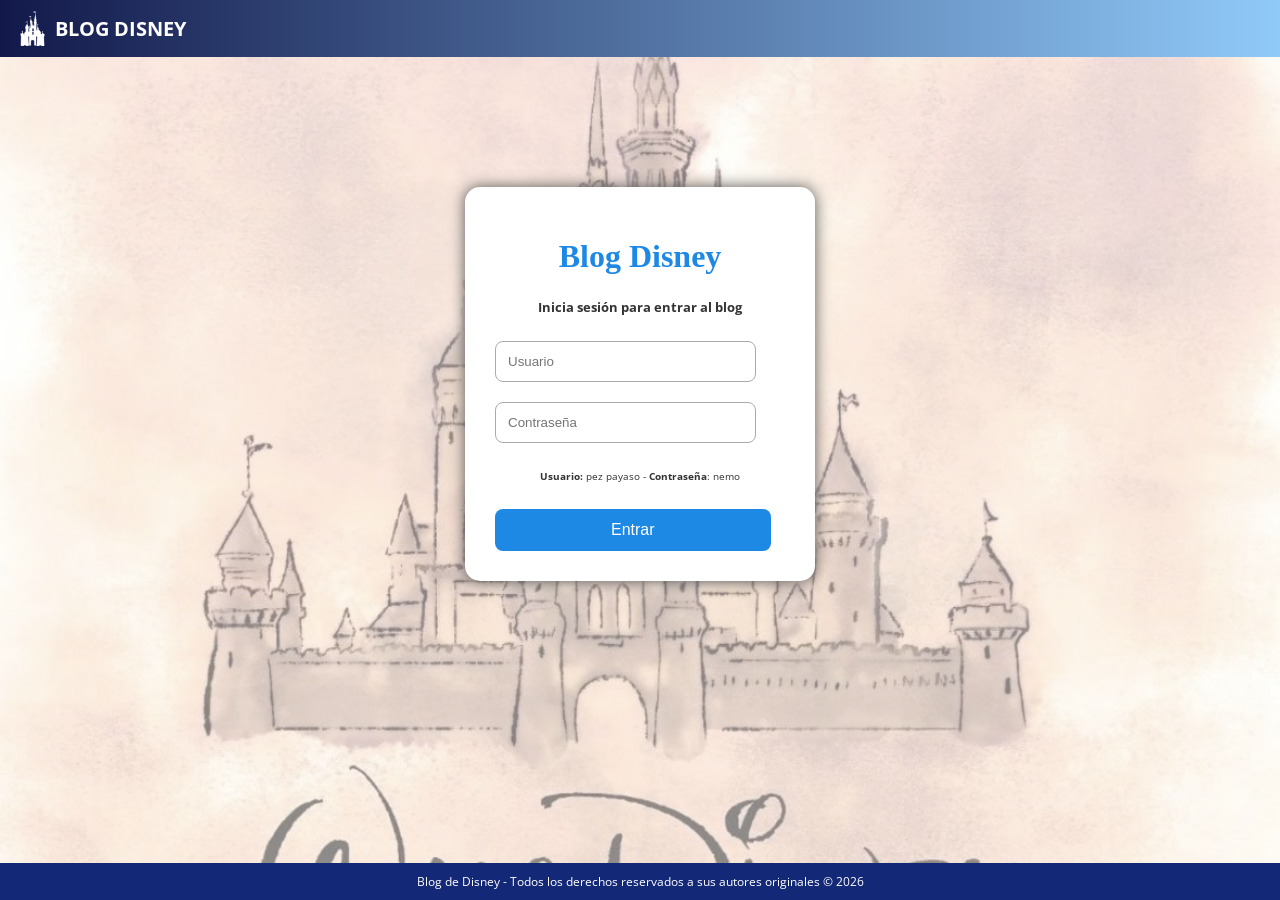
<file: index.html>
<!DOCTYPE html>
<html lang="es">
<head>
    <meta charset="UTF-8"> <!-- Establece el conjunto de caracteres a UTF-8 -->
    <meta name="viewport" content="width=device-width, initial-scale=1.0"> <!-- Ajusta la vista para dispositivos móviles -->
    <title>Mis peliculas favoritas Disney</title> <!-- Título de la página -->
	
    <link rel="preconnect" href="https://fonts.googleapis.com">			<!-- Tres lineas para la insercion de tipografia especial -->
    <link rel="preconnect" href="https://fonts.gstatic.com" crossorigin>
    <link href="https://fonts.googleapis.com/css2?family=Open+Sans:ital,wght@0,300..800;1,300..800&display=swap" rel="stylesheet">
	<link rel="stylesheet" href="assets/css/style.css"> <!-- Enlaza el archivo CSS -->
</head>

<body class="login-body">		<!-- Manda llamar el diseño del cuarpo de todas las paginas -->

    <header>		<!-- Informacion para lo que contendra la barra de la cabeza de la pagina y el fondo de pantalla -->
		<div class="logo-titulo">
			<img src="assets/img/castillo-limpio.png" alt="Castillo Disney" class="logo">
			<h1 class="titulo-principal">BLOG DISNEY</h1> <!-- Título principal -->
		</div>
    </header>

	<main>
    	<div class="login-box">		<!-- Contenedor de la caja de login, y sus propiedades en css -->
			<h1>Blog Disney</h1>
			
			<p><b>Inicia sesión para entrar al blog</b></p> 	<!-- Subtitulo y sus propiedades -->

			<form action="Blog-inicio.html">			<!-- Propiedades necesarias para acceder al sitio por medio del login -->
				<input type="text" placeholder="Usuario" required>		<!-- campo para agregar el texto de usuario -->
				<input type="password" placeholder="Contraseña" required>  <!-- Campo para agregar el texto de la contraseña -->
				
				<p class="pass"><b>Usuario:</b> pez payaso - <b>Contraseña</b>: nemo</p>  <!-- Informacion para saber el usuario y contraseña -->
				
				<button type="submit">Entrar</button>  <!-- Boton para dar clic y acceder al sitio -->
			</form>			
		</div>
	</main>
    

 <!-- Diseño del Footer o pie de pagina llamando CSS  -->
	<footer>
        Blog de Disney - Todos los derechos reservados a sus autores originales &copy; 2026 <!-- Pie de página con derechos de autor -->
    </footer>

    <script src="assets/js/main.js"></script> <!-- Enlaza el archivo JavaScript -->

</body>
</html>
</file>
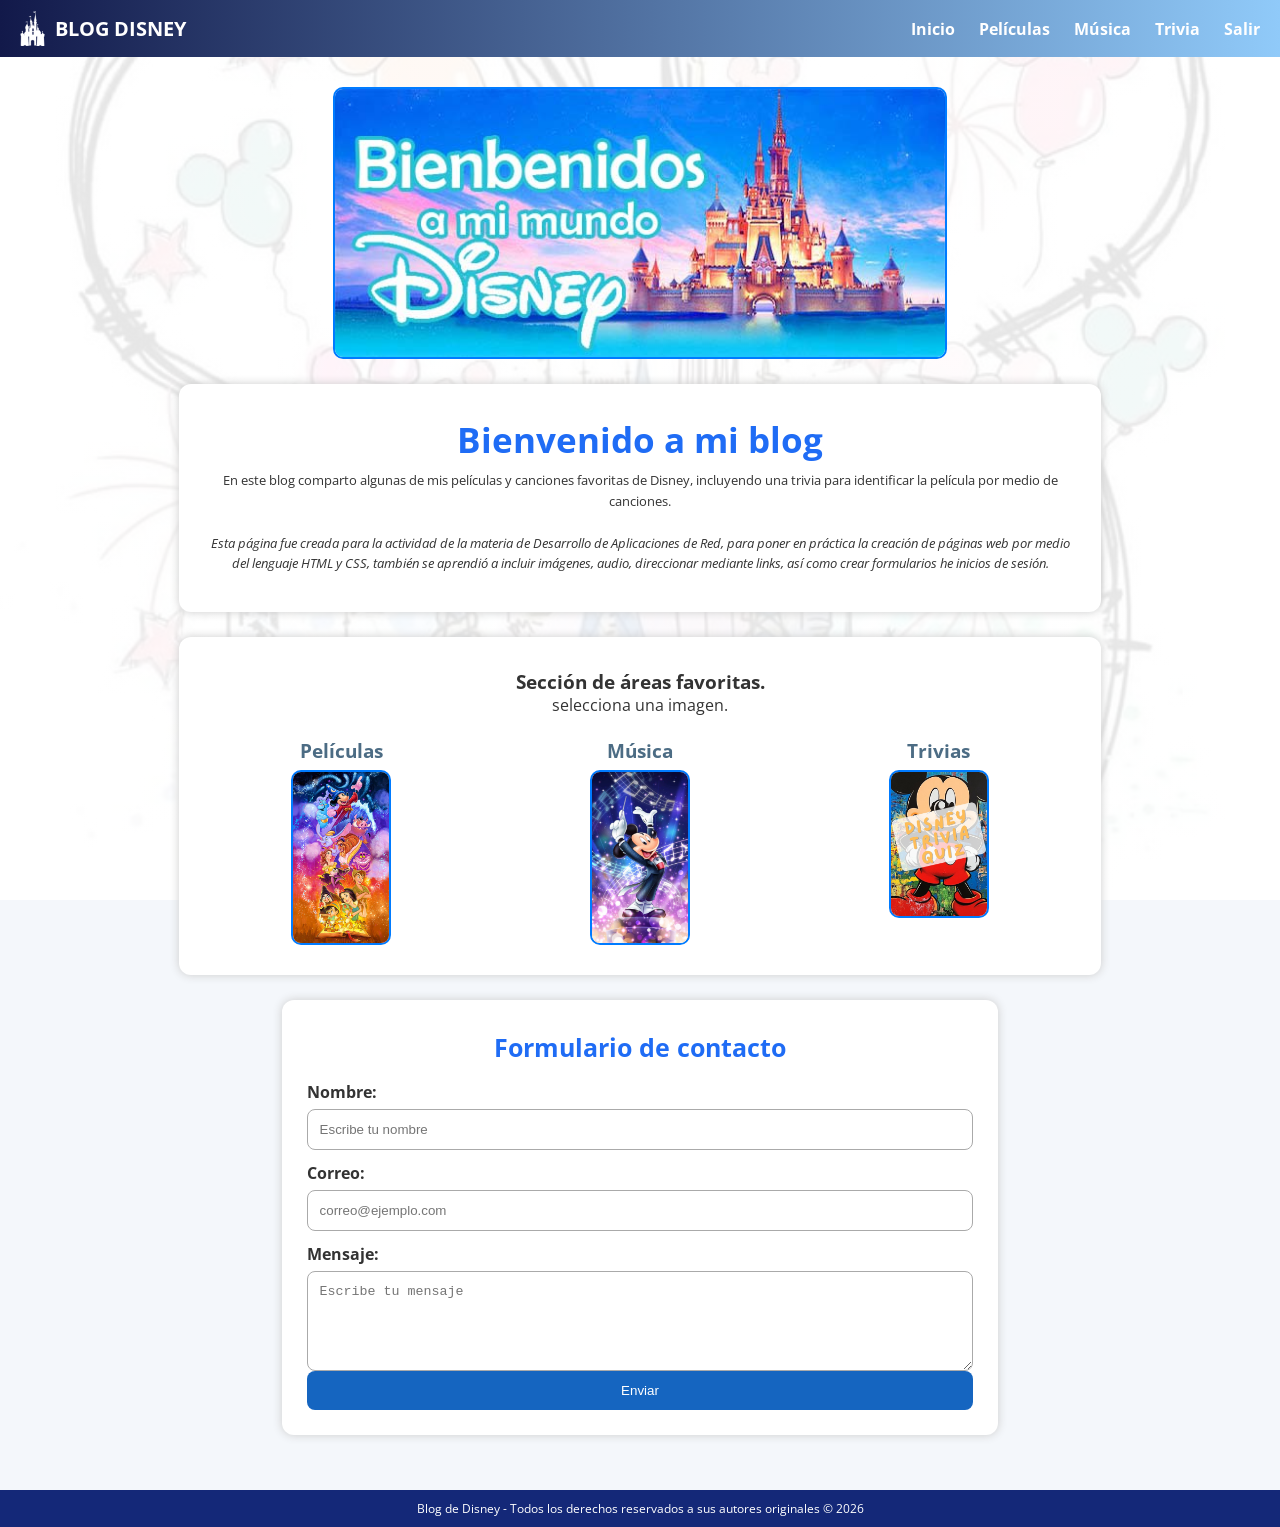
<file: Blog-inicio.html>
<!DOCTYPE html>
<html lang="es">
<head>
    <meta charset="UTF-8"> <!-- Establece el conjunto de caracteres a UTF-8 -->
    <meta name="viewport" content="width=device-width, initial-scale=1.0"> <!-- Ajusta la vista para dispositivos móviles -->
    <title>Incio - Blog de Disney</title> 	<!-- Título de la página -->
	
	<link rel="preconnect" href="https://fonts.googleapis.com">		<!-- Tres lineas para la insercion de tipografia especial -->
    <link rel="preconnect" href="https://fonts.gstatic.com" crossorigin>
    <link href="https://fonts.googleapis.com/css2?family=Open+Sans:ital,wght@0,300..800;1,300..800&display=swap" rel="stylesheet">
	<link rel="stylesheet" href="assets/css/style.css"> <!-- Enlace al archivo CSS modificado -->
</head>

<body class="body-trivia">	<!-- Manda llamar el diseño del cuerpo de todas las paginas -->

<!-- Diseño de la barra Top -->
    <header>				<!-- Informacion para lo que contendra la barra de la cabeza de la pagina y el fondo de pantalla -->
        <div class="logo-titulo">
			<img src="assets/img/castillo-limpio.png" alt="Castillo Disney" class="logo">
			<h1 class="titulo-principal">BLOG DISNEY</h1> <!-- Título principal -->
		</div>
		
        <nav>		<!-- Diseño de la cabeza de la pagina solicitud 01 de la actividad  contenedor de barra de menú -->
		
            <a href="Blog-inicio.html">Inicio</a> <!-- Enlace a la página de inicio -->
            <a href="peliculas.html">Películas</a> <!-- Enlace a la página de Peliculas favoritas -->
            <a href="musica.html">Música</a> <!-- Enlace a la página de Musica favorita -->
            <a href="trivia.html">Trivia</a> <!-- Enlace a la página de Video favorito -->
            <a href="index.html">Salir</a> <!-- Botón de salida que redirige a la página de login -->
            
        </nav>
    </header>


<!-- Diseño del Cuerpo Pagina -->
    <main>
	
        <img src="assets/img/banner2.jpg" alt="Imagen de Disney" class="imagen-disney"> <!-- Imagen del banner de incio, manda llamar estilo -->
		
        <section class="caja-inicio"> 		<!-- Incio de la agrupacion del texto explicatorio y su estilo en la caja contenedora -->
            <h2>Bienvenido a mi blog</h2>
            <p>								<!-- Se inicia el parrafo de texto -->
                En este blog comparto algunas de mis películas y canciones favoritas de Disney,
				incluyendo una trivia para identificar la película por medio de canciones. <br><br>
				
                <i>Esta página fue creada para la actividad de la materia de Desarrollo de Aplicaciones de Red,
				para poner en práctica la creación de páginas web por medio del lenguaje HTML y CSS,
				también se aprendió a incluir imágenes, audio, direccionar mediante links, así como crear
				formularios he inicios de sesión.</i>			 <!-- Se implementa etiqueta para tipografia tipo italica -->

            </p>
        </section>		
		
		<section class="caja-inicio">		<!-- Agrupacion de la información dentro de la sección de favoritos -->
			<h3>Sección de áreas favoritas.</h3>
			<p class="p2">selecciona una imagen.</p>
			
			<div class="inicios">		<!-- Incio del contenedor del apartedo de sección de favoritos -->
				<div class="inicio">	<!-- Contenedor y estilo de la imagen y direccionamiento de películas -->
					<h3>Películas</h3>
					<a href="peliculas.html"><img src="assets/img/pelicula.jpg" alt="Vista de Peliculas favoritas"></a> <!-- Imagen de Peliculas favoritas -->
				</div>
				
				<div class="inicio">	<!-- Contenedor y estilo de la imagen y direccionamiento de Música -->
					<h3>Música</h3>
					<a href="musica.html"><img src="assets/img/musica.jpg" alt="Vista de Italia"></a> <!-- Imagen de Italia -->
				</div>
				
				<div class="inicio">	<!-- Contenedor y estilo de la imagen y direccionamiento de Trivias -->
					<h3>Trivias</h3>
					<a href="trivia.html"><img src="assets/img/trivia.jpg" alt="Vista de Japón"></a> <!-- video de trivia -->
				</div>
				
			</div>
		</section>
	
	
	<!-- Formulario de contacto -->
	
        <section id="contacto">			<!-- Agrupacion de la informacion del formulario -->
            <h2>Formulario de contacto</h2>

            <form onsubmit="enviarFormulario(event)">	<!-- Estructura para crear el formulario -->
                <label>Nombre:</label>					<!-- Titulo de la barra donde escribes la respuesta al formulario -->
                <input type="text" id="nombre" placeholder="Escribe tu nombre" required>	<!-- caja del formulario -->

                <label>Correo:</label>					<!-- Titulo de la barra donde escribes la respuesta al formulario -->
                <input type="email" id="correo" placeholder="correo@ejemplo.com" required>	<!-- caja del formulario -->

                <label>Mensaje:</label>					<!-- Titulo de la barra donde escribes la respuesta al formulario -->
                <textarea id="mensaje" placeholder="Escribe tu mensaje" required></textarea>	<!-- caja del formulario -->

                <button type="submit">Enviar</button>		<!-- funcio del Botón y su estilo -->
            </form>
			
        </section>
		
    </main>
	
<!-- Diseño del Footer  -->
	<footer>
        Blog de Disney - Todos los derechos reservados a sus autores originales &copy; 2026 <!-- Pie de página con derechos de autor -->
    </footer>
	
</body>
</html>
</file>
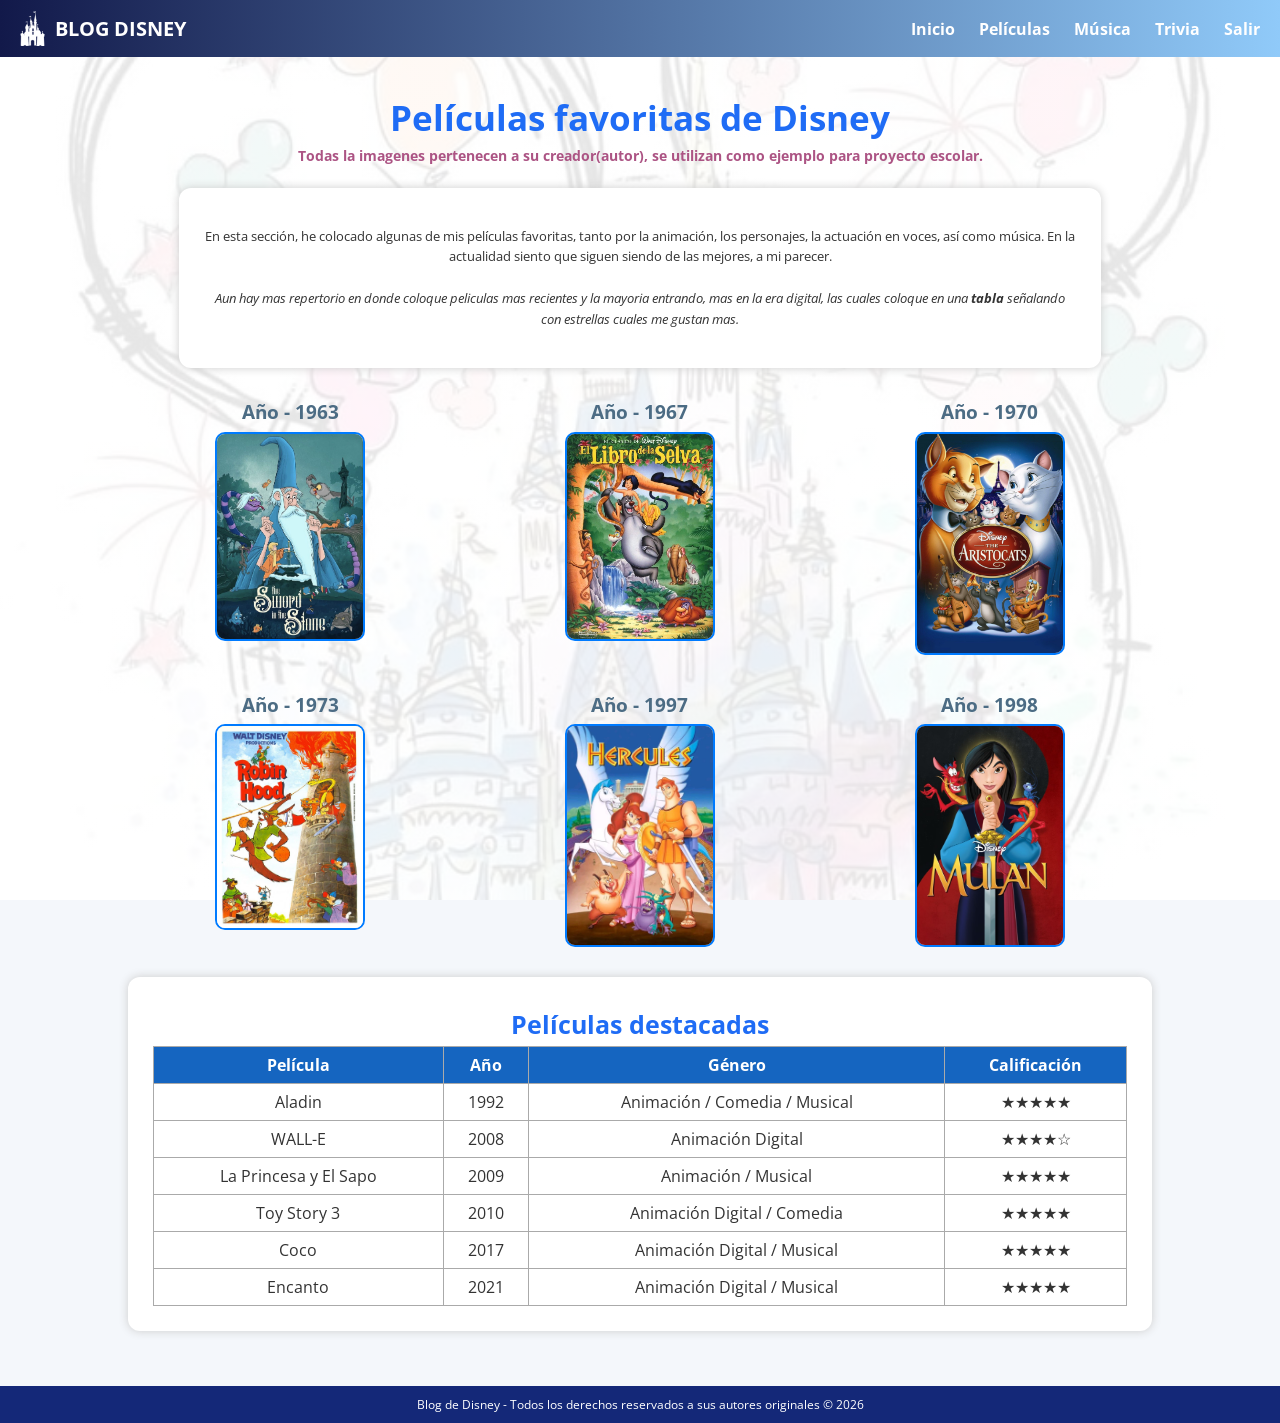
<file: peliculas.html>
<!DOCTYPE html>
<html lang="es">
<head>
    <meta charset="UTF-8"> <!-- Establece el conjunto de caracteres a UTF-8 -->
    <meta name="viewport" content="width=device-width, initial-scale=1.0"> <!-- Ajusta la vista para dispositivos móviles -->
    <title>Películas Favoritas - Disney</title>
	<link rel="preconnect" href="https://fonts.googleapis.com">		<!-- Tres lineas para la insercion de tipografia especial -->
    <link rel="preconnect" href="https://fonts.gstatic.com" crossorigin>
    <link href="https://fonts.googleapis.com/css2?family=Open+Sans:ital,wght@0,300..800;1,300..800&display=swap" rel="stylesheet">
    <link rel="stylesheet" href="assets/css/style.css"> <!-- Enlace al archivo CSS modificado -->
</head>


<body class="body-trivia">	<!-- Manda llamar el diseño del cuerpo de todas las paginas -->

<!-- Diseño de la barra Top -->
    <header>				<!-- Informacion para lo que contendra la barra de la cabeza de la pagina y el fondo de pantalla -->
        <div class="logo-titulo">
			<img src="assets/img/castillo-limpio.png" alt="Castillo Disney" class="logo">
			<h1 class="titulo-principal">BLOG DISNEY</h1> <!-- Título principal -->
		</div>
		
        <nav>		<!-- Diseño de la cabeza de la pagina solicitud 01 de la actividad -->
		
            <a href="Blog-inicio.html">Inicio</a> <!-- Enlace a la página de inicio -->
            <a href="peliculas.html">Películas</a> <!-- Enlace a la página de Peliculas favoritas -->
            <a href="musica.html">Música</a> <!-- Enlace a la página de Musica favorita -->
            <a href="trivia.html">Trivia</a> <!-- Enlace a la página de Video favorito -->
            <a href="index.html">Salir</a> <!-- Botón de salida que redirige a la página de login -->
            
        </nav>
    </header>

<!-- Diseño del Cuerpo Pagina -->

    <main>
        <h2>Películas favoritas de Disney</h2>		<!-- Titulos y subtitulos de la sección -->
		<h4>Todas la imagenes pertenecen a su creador(autor), 
			se utilizan como ejemplo para proyecto escolar.</h4>
			
        <section class="caja-inicio">				<!-- Agrupación de los elementos del texto -->
            <p>										<!-- Inicio del parrafo, el texto contiene etiquetas para letras cursivas, y negritas -->
                En esta sección, he colocado algunas de mis películas favoritas, 
				tanto por la animación, los personajes, la actuación en voces, así como música. 
				En la actualidad siento que siguen siendo de las mejores, a mi parecer. <br><br>
				<i>Aun hay mas repertorio en donde coloque peliculas mas recientes y la mayoria entrando,
				mas en la era digital, las cuales coloque en una <b>tabla</b> señalando con estrellas cuales
				me gustan mas.</i>

            </p>
        </section>
  
        <div class="destinos">					<!-- Contenedor principal de todos los elementos relacionados con la sección y el diseño de cada renglón -->
            <div class="destino">				<!-- Contenedor individual para el titulo del ejemplo de la pelicula y la imagen que se manda llamar para este caso-->
                <h3>Año - 1963</h3>
                <img src="assets/img/espada.jpg"> <!-- Imagen de Pelicula La espada en la Piedra -->
            </div>
            <div class="destino">				<!-- A partir de este contenedor, se repite las veces necesarias segun se necesite para hacer la estuctura de cada ejemplo -->
                <h3>Año - 1967</h3>
                <img src="assets/img/libro.jpg" > <!-- Imagen de Pelicula El libro de la selva -->
            </div>
            <div class="destino">				<!-- En cada contenedor se manda llamar un estilo el cual le da diseño a cada titulo e imagen del ejemplo --> 
                <h3>Año - 1970</h3>
                <img src="assets/img/aristogatos.jpg"> <!-- Imagen de Pelicula Los Aristogatos -->
            </div>

			<div class="destino">
                <h3>Año - 1973</h3>
                <img src="assets/img/robin.jpg"> <!-- Imagen de Pelicula Robin Hood -->
            </div>
			<div class="destino">
                <h3>Año - 1997</h3>
                <img src="assets/img/hercules2.jpg"> <!-- Imagen de Pelicula Hercules -->
            </div>
			<div class="destino">
                <h3>Año - 1998</h3>
                <img src="assets/img/mulan.jpg"> <!-- Imagen de Pelicula Mulan -->
            </div>
        </div>
		
		<!-- Tabla de películas -->
        <section class="table">					<!-- Agrupación de toda la sección de la tabla, titulos, tabla e información que va dentro de la tabla -->
            <h2>Películas destacadas</h2>

            <table>								<!-- Etiqueta para la agupacion de cada linea y columna en la tabla -->
                <tr>							<!-- Contenedor del renglón de los titulos de las columnas y su diseño -->
                    <th>Película</th>			<!-- etiqueta que nos da el diseño y permite colocar los datos que se quieren mostrar -->
                    <th>Año</th>					<!-- y asi para el llenado de cada columna del renglón de titulos -->
                    <th>Género</th>
                    <th>Calificación</th>
                </tr>
				<tr>							<!-- Contenedor del renglón de la informacón de cada pelicula agregada y su diseño -->
                    <td>Aladin</td>				<!-- Etiqueta que nos permite colocar la información del nombre de la pelicula y su diseño -->
                    <td>1992</td>				<!-- Etiqueta que nos permite colocar la información del fecha de creación de la pelicula y su diseño -->
                    <td>Animación / Comedia / Musical</td>	<!-- Etiqueta que nos permite colocar la información del Genero de la pelicula y su diseño -->
                    <td>★★★★★</td>			<!-- Etiqueta que nos permite colocar estrellas para darle una alificacion agrado a la pelicula y su diseño -->
                </tr>
				<tr>				<!-- Esta estuctura se repetie en toda la información que se coloque en cada renglón de las peliculas que se quieran agregar -->
                    <td>WALL-E</td>
                    <td>2008</td>
                    <td>Animación Digital</td>
                    <td>★★★★☆</td>
                </tr>
                <tr>
                    <td>La Princesa y El Sapo</td>
                    <td>2009</td>
                    <td>Animación / Musical</td>
                    <td>★★★★★</td>
                </tr>
				<tr>
                    <td>Toy Story 3</td>
                    <td>2010</td>
                    <td>Animación Digital / Comedia</td>
                    <td>★★★★★</td>
                </tr>
                <tr>
                    <td>Coco</td>
                    <td>2017</td>
                    <td>Animación Digital / Musical</td>
                    <td>★★★★★</td>
                </tr>
                <tr>
                    <td>Encanto</td>
                    <td>2021</td>
                    <td>Animación Digital / Musical</td>
                    <td>★★★★★</td>
                </tr>
            </table>
        </section>
		
    </main>


<!-- Diseño del Footer  -->
	<footer>
        Blog de Disney - Todos los derechos reservados a sus autores originales &copy; 2026 <!-- Pie de página con derechos de autor -->
    </footer>
	
</body>
</html>
</file>
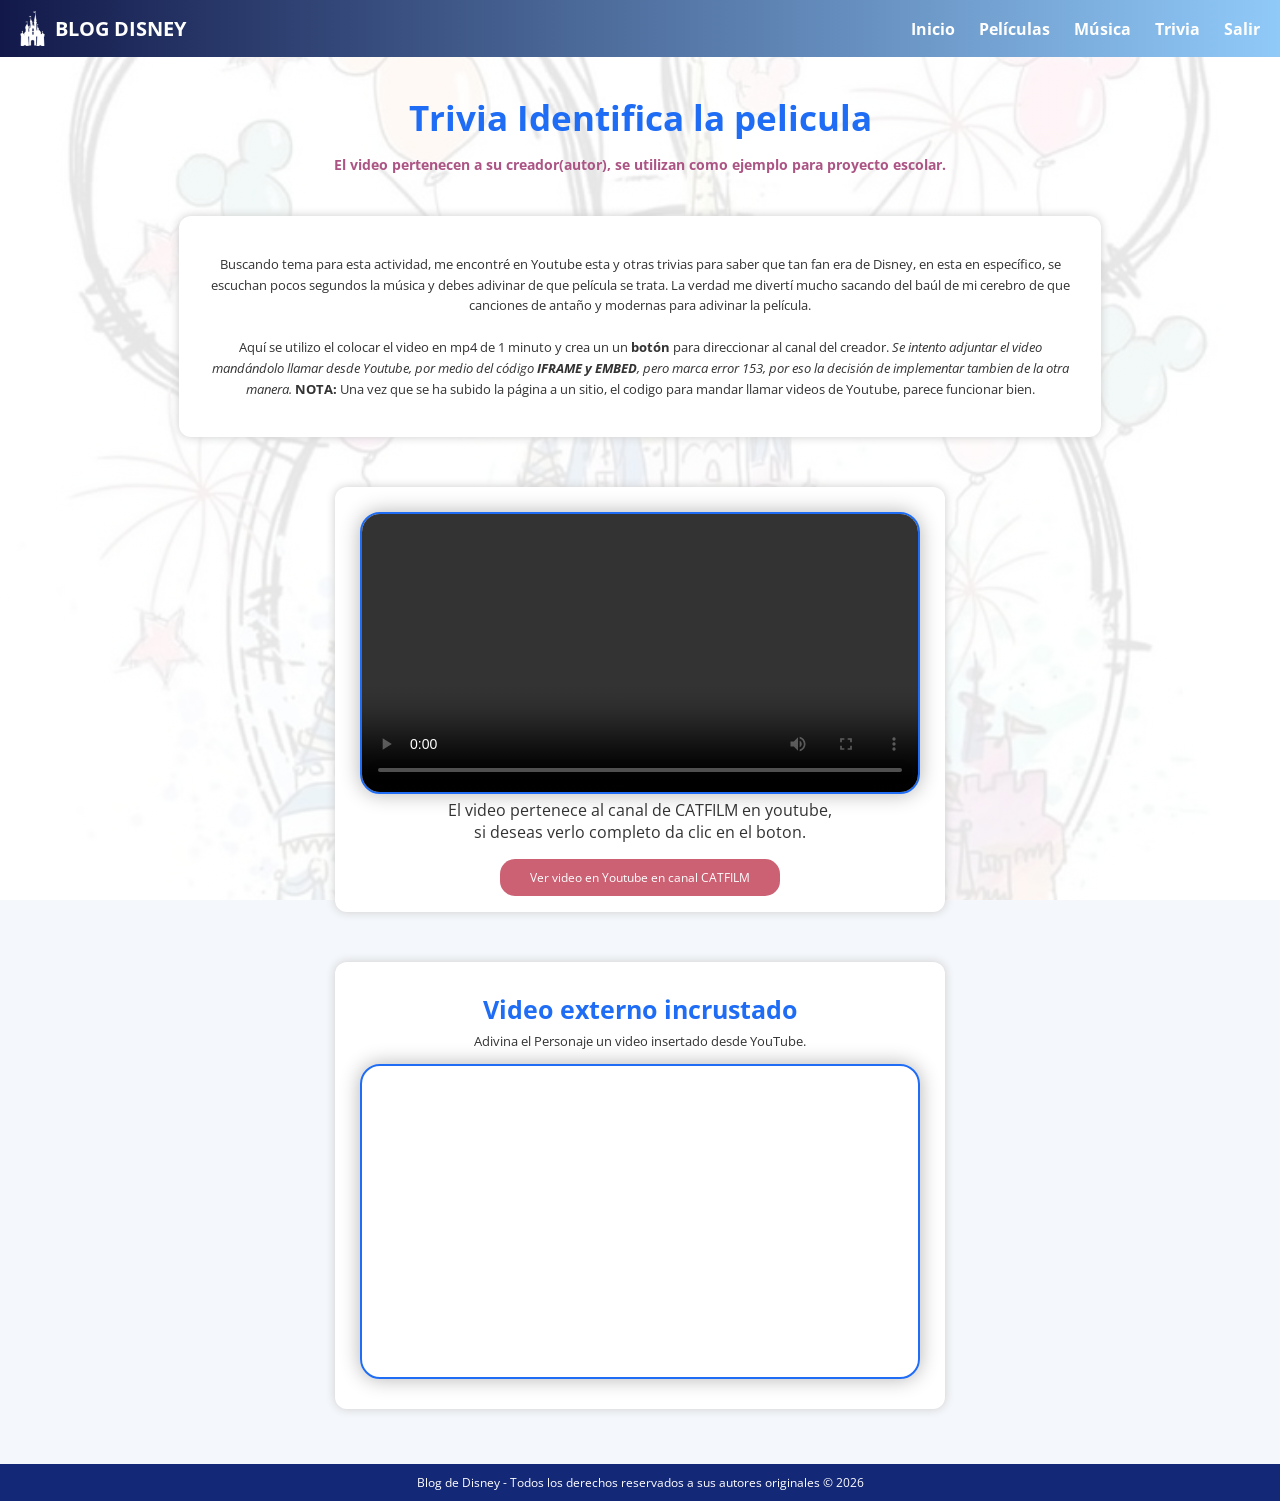
<file: trivia.html>
<!DOCTYPE html>
<html lang="es">
<head>
    <meta charset="UTF-8"> <!-- Establece el conjunto de caracteres a UTF-8 -->
    <meta name="viewport" content="width=device-width, initial-scale=1.0"> <!-- Ajusta la vista para dispositivos móviles -->
    <title>Trivia Disney</title>
	<link rel="preconnect" href="https://fonts.googleapis.com">		<!-- Tres lineas para la insercion de tipografia especial -->
    <link rel="preconnect" href="https://fonts.gstatic.com" crossorigin>
    <link href="https://fonts.googleapis.com/css2?family=Open+Sans:ital,wght@0,300..800;1,300..800&display=swap" rel="stylesheet">
    <link rel="stylesheet" href="assets/css/style.css"> <!-- Enlace al archivo CSS modificado -->
</head>


<body class="body-trivia">	<!-- Manda llamar el diseño del cuerpo de todas las paginas -->

<!-- Diseño de la barra Top -->
    <header>				<!-- Informacion para lo que contendra la barra de la cabeza de la pagina y el fondo de pantalla -->
        <div class="logo-titulo">
			<img src="assets/img/castillo-limpio.png" alt="Castillo Disney" class="logo">
			<h1 class="titulo-principal">BLOG DISNEY</h1> <!-- Título principal -->
		</div>
		
        <nav>		<!-- Diseño de la cabeza de la pagina solicitud 01 de la actividad -->
		
            <a href="Blog-inicio.html">Inicio</a> <!-- Enlace a la página de inicio -->
            <a href="peliculas.html">Películas</a> <!-- Enlace a la página de Peliculas favoritas -->
            <a href="musica.html">Música</a> <!-- Enlace a la página de Musica favorita -->
            <a href="trivia.html">Trivia</a> <!-- Enlace a la página de Video favorito -->
            <a href="index.html">Salir</a> <!-- Botón de salida que redirige a la página de login -->
            
        </nav>
    </header>

<!-- Diseño del Cuerpo Pagina -->
    <main>
		<div class="trivia">		<!-- Contenedor de la estuctura de la página -->
		
			<h2>Trivia Identifica la pelicula</h2>		<!-- Titulos y subtitulos -->
			<h4>El video pertenecen a su creador(autor), 
			se utilizan como ejemplo para proyecto escolar.</h4>
			
			<section class="caja-inicio">	<!-- Incio de la agrupacion del texto explicatorio -->
				<p>
					Buscando tema para esta actividad, me encontré en Youtube esta y otras trivias
					para saber que tan fan era de Disney, en esta en específico, se escuchan pocos segundos 
					la música y debes adivinar de que película se trata. La verdad me divertí mucho
					sacando del baúl de mi cerebro de que canciones de antaño y modernas para adivinar la película. 
					<br><br>Aquí se utilizo el colocar el video en mp4 de 1 minuto y crea un un <b>botón</b> para direccionar al canal del creador.
					<i>Se intento adjuntar el video mandándolo llamar desde Youtube, por medio del código <b>IFRAME y EMBED</b>, 
					pero marca error 153, por eso la decisión de implementar tambien de la otra manera.</i>
					<b>NOTA:</b> Una vez que se ha subido la página a un sitio, el codigo para mandar llamar videos de Youtube, parece funcionar bien. 
				</p>
			</section>
		
			<section>		<!-- Agrupacion de los elementos relacionados con video incrustado con controlador en mp4 -->
			
				<video controls width="560" class="video-disney">	<!-- Diseño y llamado del video, junto con el botón que lleva a la pagina origen -->
					<source src="assets/img/AD-DISNEY.mp4" type="video/mp4"> <!-- Corto video de la trivia  -->
				</video>
			
				<br>			<!-- Salto de línea -->
					El video pertenece al canal de CATFILM en youtube,<br> si deseas verlo completo
					da clic en el boton.</br>
				<br>			
				<a href="https://www.youtube.com/watch?v=qzeK7aoBUFg" target="_blank" class="boton-video"> <!-- Link para ver el video en Youtube -->
					Ver video en Youtube en canal CATFILM
				</a>
			</section>	
		
	 <!-- Elemento externo incrustado -->
	 
			<section class="table">			<!-- Agrupacion de los elementos relacionados con video incrustado mediante llamado de un liga de Youtube -->
				<h2>Video externo incrustado</h2>
				<p>Adivina el Personaje un video insertado desde YouTube.</p>

				<!-- Anidacion del la liga del video dentro del documento una vez que se encuentra arriba en internet el video se puede ver perfectamente -->
				<iframe 				
					width="560" 
					height="315" 
					src="https://www.youtube.com/embed/cumdq8wGEvA?si=csK3FRy1d73YgL33" 
					title="Video externo"
					allowfullscreen
					class="video-disney">
				</iframe>
			</section>
		
		</div>
	</main>


<!-- Diseño del Footer  -->
	<footer>
        Blog de Disney - Todos los derechos reservados a sus autores originales &copy; 2026 <!-- Pie de página con derechos de autor -->
    </footer>
	
</body>
</html>
</file>
<file: assets/css/style.css>
/* =====================================================
   BLOG DISNEY - STYLE.CSS
   Ordenado según el menú: Inicio, Películas, Música, Trivia, Login
   ===================================================== */

/* =========================
   1. ESTILOS GENERALES
   ========================= */

*{
    box-sizing: border-box;
}

html, body{
    margin: 0;
    min-height: 100%;
}

body{		/* Propiedades del diseño general de la paginas  */
    display: flex;
    flex-direction: column;
    min-height: 100vh;
    font-family: "Open Sans", sans-serif;
    background-color: #f4f7fb;
    color: #333;
}

.body-trivia{		/* Propiedades de la imagen de fondo de pantalla  */
    background-image: linear-gradient(rgba(255,255,255,0.9), rgba(255,255,255,0.9)), url(../img/fondo.jpg);
    background-size: cover;
    background-position: center;
    background-attachment: fixed;
}

main{
    width: 80%;
    margin: 30px auto;
    flex: 1;
}

section,			/* Propiedades de la caja contenedora de informacion  */
article{
    background-color: white;
    padding: 25px;
    margin: 25px auto;
    border-radius: 12px;
    box-shadow: 0 0 10px #ccc;
}

/* Estas son las propiedades de todos los titulos h2, h3, h4, h5  */
h2{
    font-family: "Open Sans", sans-serif;
    font-size: 35px;
    color: #1f6cf5;
	line-height: 0.1;
    text-align: center;
}

h3{
    text-align: center;
	line-height: 0.1;
}

h4{
    font-size: 14px;
    color: #ac5484;
    text-align: center;
	line-height: 1;
}
h5{
    text-align: center;
	font-size: 16px;
}

/* Estas son las propiedades del parrafo principal de escritura en todas las paginas */
p{			
    font-size: 13px;
    line-height: 1.6;
    text-align: center;
}
/* Estas son las propiedades de la clase parrafo de pagina blog-inicio como subtituo  */
.p2{
    font-size: 16px;
    line-height: 0.6;
    text-align: center;
}

button{   /* Estas son las propiedades del boton de login, cuando no esta activo  */
    background-color: #1565c0;
    color: white;
    border: none;
    padding: 12px 22px;
    border-radius: 8px;
    cursor: pointer;
}

button:hover{			/* Estas son las propiedades del boton de login, cuando si esta activo cambia */
    background-color: #0d47a1;
}

/* =====================================
   2. LINEA DE CABEZA Y MENÚ SUPERIOR
   ===================================== */

header{
    background: linear-gradient(to right, #12194A, #90caf9); /* En header nos permite darle propiedades a la barra degradada del top  */
    color: white;
    display: flex;
    justify-content: space-between;
    align-items: center;
    padding: 10px 20px;
	position: sticky;   /* sirve para dejar la barra de menu simpre arriba y visible con top 0*/
	top: 0;
}

/* Estas son las propiedades de la posicion y tamaño de la imagen del castillo  */
.logo-titulo{
    display: flex;
    align-items: center;
}

.logo{
    width: 25px;
    margin-right: 5px;
}

.titulo-principal,
.logo-titulo h1{  /* Estas son las propiedades del titulo del top Blog Disney de todas las paginas  */
    font-family: "Open Sans", sans-serif;
    font-size: 20px;
    color: white;
    margin: 5px;
}

  /* La etiqueta nav permite darle diseño a las palabras del menu */
nav a{   /* cuando no estan activa es blanca */
    color: white;
    text-decoration: none;
    margin-left: 20px;
    font-weight: bold;
}

nav a:hover{  /* cuando se pasa el mouse por arriba cambia de color */
    color: #141450;
    text-decoration: underline;
}

/* ===============================================
   3. PÁGINA INICIO - Archivo: Blog-inicio.html
   =============================================== */

.imagen-disney{  /* Estas son las propiedades del recuadro que tienen las imagenes al rededor con orillas redondeadas  */
    width: 60%;
    height: auto;
    display: block;
    margin: auto;
    border-radius: 10px;
    border: 2px solid #007bff;
}

/* Estas son las propiedades de las cajas blancas con sombreado de todas las paginas  */
.caja-inicio{		/* Ajuste se segun pagina  */
    width: 90%;
    margin: 25px auto;
}

.inicios{			/* distibucion  */
    display: grid;
    grid-template-columns: repeat(3, 1fr);
    gap: 25px;
    justify-items: center;
    margin-top: 20px;
}

.inicio{			/* posicion general  */
    text-align: center;
}

.inicio h3{			/* Color de tipografia  */
    color: #4c6c84;
}

.inicio img{		/* contorno de la imagen  */
    width: 100px;
    height: auto;
    border-radius: 10px;
    border: 2px solid #007bff;
}


/* Formulario de contacto 
------------------------------------------- */
#contacto{   /* Marca la posicion del titulo del formulario  */
    width: 70%;
    margin: 25px auto;
}

#contacto h2{       /* Cambio del tamaño de la tipografia del titulo del formulario  */
    font-size: 25px;
}

form{   /* Posicion de la caja del formulario  */
    display: flex;
    flex-direction: column;
}

label{  /* Parte del diseño de los titulos del texto del formulario  */
    margin-top: 12px;
    font-weight: bold;
}

input,
textarea{		/* El diseño de la propiedades del texto del formulario  */
    padding: 12px;
    margin-top: 6px;
    border: 1px solid #aaa;
    border-radius: 8px;
}

textarea{   /* Marca lo alto de la caja del formulario  */
    height: 100px;
}



/* ================================================
   4. PÁGINA PELÍCULAS - Archivo: peliculas.html
   ================================================ */

.destinos{		/* Diseño de la separacion de las imagenes de la pagina de peliculas  */
    display: grid;
    grid-template-columns: repeat(3, 1fr);
    gap: 25px;
    justify-items: center;
    margin-top: 20px;
}

.destino{   /* Alineacion y tamaño de las imagenes  */
    text-align: center;
    width: 150px;
}

.destino h3{   /* Color del titulo de cada imagen  */
    color: #4c6c84;
}

.destino img{ 	/* El diseño del contorno de cada imagen  */
    width: 100%;
    height: auto;
    border-radius: 10px;
    border: 2px solid #007bff;
}

/* Tabla, Diseño.
------------------------------------------- */

table {
    width: 100%;
    border-collapse: collapse;
    margin-top: 15px;
}

th {
    background-color: #1565c0;
    color: white;
}

th,
td {
    border: 1px solid #aaa;
    padding: 7px;
    text-align: center;
}

.table h2{
	font-size: 25px;
}

/* ============================================
   5. PÁGINA MÚSICA - Archivo: musica.html
   ============================================ */


.img-reproductores{		/* Diseño de la separacion de las imagenes de la pagina de musica  */
    display: grid;
    grid-template-columns: repeat(3, 1fr);
    gap: 25px;
    justify-items: center;
    margin-top: 20px;
}

.img-reproductor{		/* Alineacion y tamaño de las imagenes  */
    text-align: center;
    width: 150px;
}

.img-reproductor h5{	/* Color del titulo de cada imagen  */
    color: #0056b3;
}

.img-reproductor img{		/* El diseño del contorno de cada imagen  */
    width: 100%;
    height: auto;
    border-radius: 10px;
    border: 2px solid #007bff;
}

.audio-disney{		/* Ajustes para el reproductor de audio (Tamaño, escala segun la pagina y posicion  */
    width: 100px;
    transform: scale(0.6);
    transform-origin: left;
}



/* ==========================================
   6. PÁGINA TRIVIA - Archivo: trivia.html
   ========================================== */

.trivia{	/* Posicion de los elementos de la pagina de trivia  */
    display: flex;
    flex-direction: column;
    align-items: center;
    text-align: center;
}

.trivia h2{		/* Posicion del titulo  */
    margin-bottom: 20px;
}

.trivia video{
    max-width: 100%;
}

.video-disney{		/* El diseño del contorno del video  */
    border: 2px solid #1f6cf5;
    border-radius: 20px;
    box-shadow: 0 0 20px rgba(0,0,0,0.3);
}

/* Propiedades del boton en pasivo y activo respectivamente  */
.boton-video{
    margin-top: 20px;
    background-color: #cb6173;
    color: white;
    text-decoration: none;
    padding: 10px 30px;
    border-radius: 15px;
    font-size: 12px;
}

.boton-video:hover{
    background-color: #4da7df;
}



/* ========================================
   7. PÁGINA LOGIN - Archivo: login.html
   ======================================== */

.login-body{		/* Propiedades del fondo de pantalla del login  */
    background-image: linear-gradient(rgba(255,255,255,0.5), rgba(255,255,255,0.5)), url(../img/fondo00.jpg);
    background-size: cover;
    background-position: center;
    min-height: 100vh;
}

.login-box{			/* El diseño de la caja contenedora del para loguiarse  */
    background-color: white;
    width: 350px;
    margin: 100px auto;
    padding: 30px;
    border-radius: 15px;
    text-align: center;
    box-shadow: 0 0 15px #555;
}

.login-box h1{		/* El diseño de la tipografia de titulo  */
    font-family: "Original Surfer", cursive;
    color: #1e88e5;
}

.login-box input{
    width: 90%;
    padding: 12px;
    margin: 10px 0;
    border: 1px solid #aaa;
    border-radius: 8px;
}

/* Propiedades del boton para ingresar no activo y activo */
.login-box button{
    width: 95%;
    padding: 12px;
    background-color: #1e88e5;
    color: white;
    border: none;
    border-radius: 8px;
    font-size: 16px;
    cursor: pointer;
}

.login-box button:hover{
    background-color: #1565c0;
}

.pass{		/* Diseño del texto que indica el usuario y contraseña  */
    font-size: 10px;
    margin: 15px 0 25px 0;
}



/* =========================
   8. FOOTER
   ========================= */

footer{		/* El diseño de la barra de pie de pagina  */
    background-color: #142878;
    color: white;
    text-align: center;
    padding: 10px 0;
    font-size: 12px;
}



/* ==========================================
   9. RESPONSIVE - Para pantallas pequeñas
   ========================================== */


/* Comportamiento de la pagina cuando sea abierta en un dispositivo diferente a una PC o Laptop, para que se ajuste  */
@media (max-width: 768px){
    header{
        flex-direction: column;
        gap: 10px;
    }

    nav a{
        display: inline-block;
        margin: 5px 10px;
    }

    main{
        width: 95%;
    }

    .imagen-disney,
    .caja-inicio,
    #contacto{
        width: 90%;
    }

    .inicios,
    .destinos,
    .img-reproductores{
        grid-template-columns: 1fr;
    }
}
</file>
